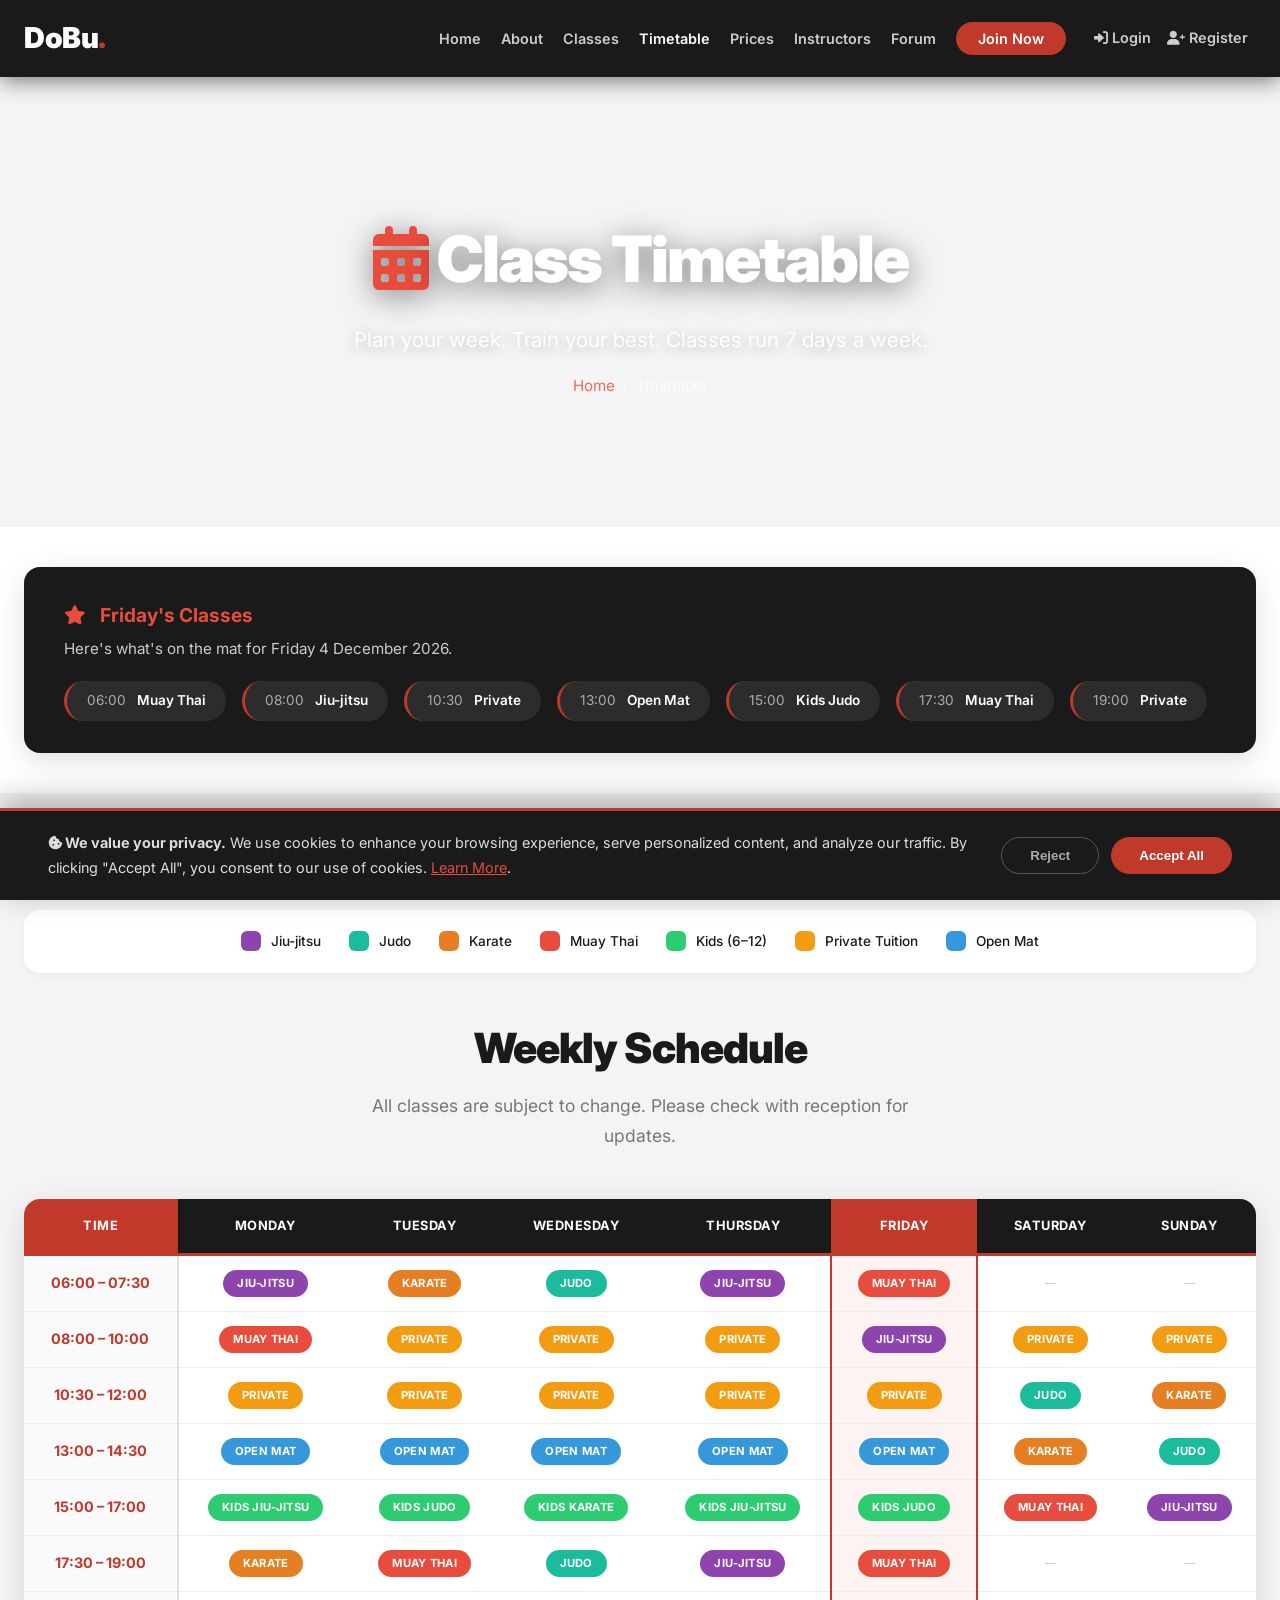
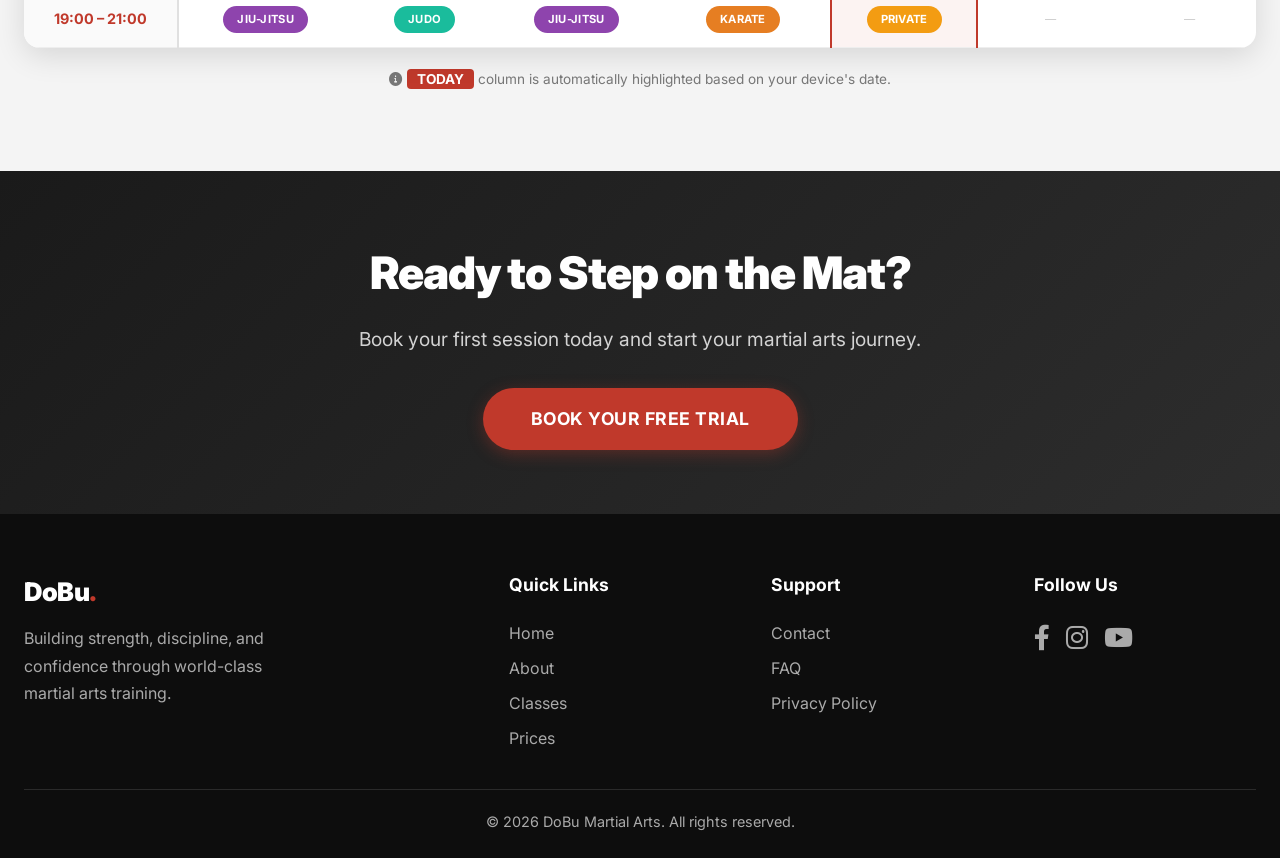
<file: timetable.html>
<!DOCTYPE html>
<html lang="en">
<head>
    <meta charset="UTF-8" />
    <meta name="viewport" content="width=device-width, initial-scale=1.0" />
    <title>Class Timetable – DoBu Martial Arts</title>

    <!-- Google Fonts -->
    <link href="https://fonts.googleapis.com/css2?family=Inter:wght@400;600;700;800;900&display=swap" rel="stylesheet" />
    <!-- Font Awesome Icons -->
    <link rel="stylesheet" href="https://cdnjs.cloudflare.com/ajax/libs/font-awesome/6.0.0-beta3/css/all.min.css" />

    <style>
        /* ============================================================
                   CSS VARIABLES
                   ============================================================ */
        :root {
            --primary: #c0392b;
            --primary-dark: #a93226;
            --primary-light: #e74c3c;
            --dark: #1a1a1a;
            --dark-light: #2d2d2d;
            --gray: #777;
            --gray-light: #f4f4f4;
            --white: #ffffff;
            --shadow: 0 8px 30px rgba(0, 0, 0, 0.12);
            --shadow-hover: 0 16px 48px rgba(0, 0, 0, 0.18);
            --radius: 16px;
            --transition: 0.35s cubic-bezier(0.4, 0, 0.2, 1);
            --max-width: 1280px;
            --font: 'Inter', -apple-system, BlinkMacSystemFont, 'Segoe UI', Roboto, sans-serif;
        }

        /* ============================================================
                   RESET & BASE
                   ============================================================ */
        *,
        *::before,
        *::after {
            margin: 0;
            padding: 0;
            box-sizing: border-box;
        }

        html {
            scroll-behavior: smooth;
        }

        body {
            font-family: var(--font);
            background: var(--gray-light);
            color: var(--dark);
            line-height: 1.7;
            -webkit-font-smoothing: antialiased;
        }

        a {
            text-decoration: none;
            color: inherit;
            transition: var(--transition);
        }

        img {
            max-width: 100%;
            display: block;
        }

        ul {
            list-style: none;
        }

        .container {
            max-width: var(--max-width);
            margin: 0 auto;
            padding: 0 24px;
        }

        /* ============================================================
                   BUTTONS
                   ============================================================ */
        .btn-primary {
            display: inline-block;
            padding: 14px 36px;
            border: none;
            border-radius: 50px;
            font-weight: 700;
            font-size: 0.95rem;
            font-family: var(--font);
            cursor: pointer;
            transition: var(--transition);
            text-transform: uppercase;
            letter-spacing: 0.5px;
            background: var(--primary);
            color: var(--white);
            box-shadow: 0 4px 16px rgba(192, 57, 43, 0.35);
        }

        .btn-primary:hover {
            background: var(--primary-dark);
            transform: translateY(-3px);
            box-shadow: 0 8px 28px rgba(192, 57, 43, 0.45);
        }

        .btn-outline-sm {
            display: inline-block;
            padding: 8px 20px;
            border: 2px solid var(--primary);
            border-radius: 50px;
            font-weight: 600;
            font-size: 0.8rem;
            font-family: var(--font);
            cursor: pointer;
            transition: var(--transition);
            background: transparent;
            color: var(--primary);
        }

        .btn-outline-sm:hover {
            background: var(--primary);
            color: var(--white);
        }

        .btn-outline-sm.active {
            background: var(--primary);
            color: var(--white);
        }

        .btn-danger {
            background: #e74c3c;
            color: var(--white);
            padding: 8px 20px;
            border: none;
            border-radius: 50px;
            font-weight: 600;
            cursor: pointer;
            transition: var(--transition);
        }

        .btn-danger:hover {
            background: #c0392b;
            transform: scale(1.05);
        }

        /* ============================================================
                   SECTION HEADERS
                   ============================================================ */
        .section-header {
            text-align: center;
            margin-bottom: 48px;
        }

        .section-header h2 {
            font-size: 2.6rem;
            font-weight: 900;
            letter-spacing: -1px;
        }

        .section-header p {
            color: var(--gray);
            font-size: 1.1rem;
            max-width: 600px;
            margin: 8px auto 0;
        }

        /* ============================================================
                   NAVIGATION (WITH AUTH)
                   ============================================================ */
        .navbar {
            position: sticky;
            top: 0;
            z-index: 1000;
            background: var(--dark);
            padding: 14px 0;
            box-shadow: 0 4px 20px rgba(0, 0, 0, 0.5);
        }

        .navbar .container {
            display: flex;
            justify-content: space-between;
            align-items: center;
            flex-wrap: wrap;
        }

        .logo {
            font-size: 1.8rem;
            font-weight: 900;
            color: var(--white);
            letter-spacing: -0.5px;
        }

        .logo span {
            color: var(--primary);
        }

        .nav-menu {
            display: flex;
            align-items: center;
            gap: 20px;
            flex-wrap: wrap;
        }

        .nav-menu a {
            color: #ccc;
            font-weight: 600;
            font-size: 0.9rem;
            position: relative;
        }

        .nav-menu a::after {
            content: '';
            position: absolute;
            bottom: -4px;
            left: 0;
            width: 0;
            height: 2.5px;
            background: var(--primary);
            transition: var(--transition);
        }

        .nav-menu a:hover {
            color: var(--white);
        }

        .nav-menu a:hover::after {
            width: 100%;
        }

        .nav-cta-btn {
            background: var(--primary);
            color: var(--white) !important;
            padding: 8px 22px;
            border-radius: 50px;
            font-weight: 700;
        }

        .nav-cta-btn::after {
            display: none !important;
        }

        .nav-cta-btn:hover {
            background: var(--primary-dark);
            transform: scale(1.05);
        }

        /* Auth Links in Nav */
        .nav-auth {
            display: flex;
            align-items: center;
            gap: 12px;
            color: #ccc;
            font-weight: 600;
            font-size: 0.9rem;
        }

        .nav-auth .auth-link {
            cursor: pointer;
            transition: var(--transition);
            padding: 4px 8px;
            border-radius: 6px;
        }

        .nav-auth .auth-link:hover {
            color: var(--white);
            background: rgba(255, 255, 255, 0.08);
        }

        .nav-auth .user-greeting {
            color: var(--primary-light);
            font-weight: 700;
        }

        .hamburger {
            display: none;
            flex-direction: column;
            gap: 5px;
            cursor: pointer;
            padding: 4px;
        }

        .hamburger span {
            width: 28px;
            height: 3px;
            background: var(--white);
            border-radius: 4px;
            transition: var(--transition);
        }

        /* ============================================================
                   TIMETABLE HERO
                   ============================================================ */
        .timetable-hero {
            position: relative;
            height: 50vh;
            min-height: 320px;
            display: flex;
            align-items: center;
            justify-content: center;
            text-align: center;
            color: var(--white);
            overflow: hidden;
        }

        .timetable-hero .bg {
            position: absolute;
            inset: 0;
            background-size: cover;
            background-position: center;
            filter: brightness(0.45) saturate(1.2);
            z-index: 0;
        }

        .timetable-hero .content {
            position: relative;
            z-index: 1;
            max-width: 800px;
            padding: 0 24px;
        }

        .timetable-hero .content h1 {
            font-size: 4rem;
            font-weight: 900;
            letter-spacing: -2px;
            text-shadow: 0 6px 30px rgba(0, 0, 0, 0.5);
            margin-bottom: 8px;
        }

        .timetable-hero .content h1 i {
            color: var(--primary-light);
        }

        .timetable-hero .content p {
            font-size: 1.3rem;
            opacity: 0.92;
            text-shadow: 0 2px 16px rgba(0, 0, 0, 0.4);
            max-width: 650px;
            margin: 0 auto;
        }

        .timetable-hero .breadcrumb {
            margin-top: 16px;
            font-size: 0.95rem;
            opacity: 0.8;
        }

        .timetable-hero .breadcrumb a {
            color: var(--primary-light);
        }

        .timetable-hero .breadcrumb a:hover {
            color: var(--white);
        }

        /* ============================================================
                   TODAY'S HIGHLIGHT
                   ============================================================ */
        .today-highlight {
            padding: 40px 0;
            background: var(--white);
            border-bottom: 2px solid var(--gray-light);
        }

        .today-highlight .highlight-box {
            background: var(--dark);
            color: var(--white);
            border-radius: var(--radius);
            padding: 32px 40px;
            display: flex;
            justify-content: space-between;
            align-items: center;
            flex-wrap: wrap;
            gap: 20px;
            box-shadow: var(--shadow);
        }

        .today-highlight .highlight-box .left h3 {
            font-size: 1.2rem;
            font-weight: 700;
            color: var(--primary-light);
            margin-bottom: 4px;
        }

        .today-highlight .highlight-box .left h3 i {
            margin-right: 10px;
        }

        .today-highlight .highlight-box .left p {
            color: #ccc;
            font-size: 0.95rem;
        }

        .today-highlight .highlight-box .right {
            display: flex;
            gap: 16px;
            flex-wrap: wrap;
        }

        .today-highlight .highlight-box .right .class-chip {
            background: rgba(255, 255, 255, 0.08);
            padding: 8px 20px;
            border-radius: 50px;
            font-size: 0.85rem;
            font-weight: 600;
            border-left: 3px solid var(--primary);
        }

        .today-highlight .highlight-box .right .class-chip .time {
            color: #aaa;
            font-weight: 400;
            margin-right: 8px;
        }

        /* ============================================================
                   FILTER BUTTONS
                   ============================================================ */
        .filter-section {
            padding: 30px 0 10px 0;
            background: var(--gray-light);
        }

        .filter-section .filter-group {
            display: flex;
            justify-content: center;
            gap: 12px;
            flex-wrap: wrap;
        }

        /* ============================================================
                   TIMETABLE TABLE
                   ============================================================ */
        .timetable-main {
            padding: 40px 0 80px 0;
            background: var(--gray-light);
        }

        .timetable-wrapper {
            overflow-x: auto;
            border-radius: var(--radius);
            box-shadow: var(--shadow);
            background: var(--white);
            position: relative;
        }

        .timetable {
            width: 100%;
            border-collapse: collapse;
            font-size: 0.9rem;
            min-width: 780px;
        }

        /* Sticky Header */
        .timetable thead th {
            position: sticky;
            top: 0;
            z-index: 20;
            background: var(--dark);
            color: var(--white);
            padding: 16px 10px;
            text-align: center;
            font-weight: 700;
            text-transform: uppercase;
            letter-spacing: 0.5px;
            font-size: 0.8rem;
            border-bottom: 3px solid var(--primary);
        }

        .timetable thead th:first-child {
            background: var(--primary);
            min-width: 110px;
            z-index: 30;
            left: 0;
        }

        /* Sticky First Column (Time) */
        .timetable tbody td:first-child {
            position: sticky;
            left: 0;
            z-index: 10;
            background: #fafafa;
            font-weight: 700;
            color: var(--primary);
            border-right: 2px solid #e0e0e0;
            min-width: 110px;
        }

        .timetable tbody td {
            padding: 14px 8px;
            text-align: center;
            border-bottom: 1px solid #eee;
            transition: var(--transition);
            vertical-align: middle;
        }

        .timetable tbody tr:hover td {
            background: rgba(192, 57, 43, 0.03);
        }

        .timetable tbody tr:hover td:first-child {
            background: #f0f0f0;
        }

        /* Today Highlight Column */
        .timetable tbody td.today-col {
            background: rgba(192, 57, 43, 0.06);
            border-left: 2px solid var(--primary);
            border-right: 2px solid var(--primary);
        }

        .timetable tbody tr:hover td.today-col {
            background: rgba(192, 57, 43, 0.10);
        }

        /* ============================================================
                   BADGES (Color coded)
                   ============================================================ */
        .badge {
            display: inline-block;
            padding: 4px 14px;
            border-radius: 30px;
            font-size: 0.7rem;
            font-weight: 700;
            text-transform: uppercase;
            letter-spacing: 0.3px;
            white-space: nowrap;
            transition: var(--transition);
        }

        .badge-jiujitsu {
            background: #8e44ad;
            color: #fff;
        }
        .badge-judo {
            background: #1abc9c;
            color: #fff;
        }
        .badge-karate {
            background: #e67e22;
            color: #fff;
        }
        .badge-muaythai {
            background: #e74c3c;
            color: #fff;
        }
        .badge-kids {
            background: #2ecc71;
            color: #fff;
        }
        .badge-private {
            background: #f39c12;
            color: #fff;
        }
        .badge-open {
            background: #3498db;
            color: #fff;
        }
        .badge-empty {
            background: transparent;
            color: #ccc;
            font-weight: 400;
            font-size: 0.7rem;
        }

        /* ============================================================
                   LEGEND
                   ============================================================ */
        .legend-section {
            padding: 40px 0 0 0;
            background: var(--gray-light);
        }

        .legend-grid {
            display: flex;
            justify-content: center;
            flex-wrap: wrap;
            gap: 16px 28px;
            padding: 20px 24px;
            background: var(--white);
            border-radius: var(--radius);
            box-shadow: 0 2px 8px rgba(0, 0, 0, 0.04);
        }

        .legend-item {
            display: flex;
            align-items: center;
            gap: 10px;
            font-size: 0.85rem;
            font-weight: 500;
        }

        .legend-item .swatch {
            width: 20px;
            height: 20px;
            border-radius: 6px;
        }

        /* ============================================================
                   MODALS (Login / Register)
                   ============================================================ */
        .modal-overlay {
            display: none;
            position: fixed;
            inset: 0;
            background: rgba(0, 0, 0, 0.7);
            z-index: 3000;
            align-items: center;
            justify-content: center;
            padding: 24px;
            backdrop-filter: blur(6px);
        }

        .modal-overlay.active {
            display: flex;
        }

        .modal-box {
            background: var(--white);
            border-radius: var(--radius);
            max-width: 480px;
            width: 100%;
            padding: 40px 36px;
            box-shadow: 0 24px 64px rgba(0, 0, 0, 0.4);
            animation: modalIn 0.3s ease;
            max-height: 90vh;
            overflow-y: auto;
            position: relative;
        }

        @keyframes modalIn {
            from {
                opacity: 0;
                transform: scale(0.95) translateY(20px);
            }
            to {
                opacity: 1;
                transform: scale(1) translateY(0);
            }
        }

        .modal-box .close-modal {
            position: absolute;
            top: 16px;
            right: 20px;
            font-size: 1.8rem;
            background: none;
            border: none;
            cursor: pointer;
            color: var(--gray);
            transition: var(--transition);
        }

        .modal-box .close-modal:hover {
            color: var(--primary);
            transform: rotate(90deg);
        }

        .modal-box h2 {
            font-size: 1.8rem;
            font-weight: 800;
            margin-bottom: 6px;
        }

        .modal-box .subtitle {
            color: var(--gray);
            margin-bottom: 24px;
            font-size: 0.95rem;
        }

        .modal-box .form-group {
            margin-bottom: 18px;
        }

        .modal-box .form-group label {
            display: block;
            font-weight: 600;
            font-size: 0.85rem;
            margin-bottom: 4px;
        }

        .modal-box .form-group input {
            width: 100%;
            padding: 12px 16px;
            border: 2px solid #e0e0e0;
            border-radius: 12px;
            font-family: var(--font);
            font-size: 0.95rem;
            transition: var(--transition);
            background: var(--gray-light);
        }

        .modal-box .form-group input:focus {
            border-color: var(--primary);
            outline: none;
            box-shadow: 0 0 0 4px rgba(192, 57, 43, 0.1);
        }

        .modal-box .form-error {
            color: #e74c3c;
            font-size: 0.85rem;
            margin-top: 4px;
            display: none;
        }

        .modal-box .form-error.show {
            display: block;
        }

        .modal-box .form-actions {
            margin-top: 24px;
        }

        .modal-box .form-actions .btn-primary {
            width: 100%;
            padding: 14px;
            font-size: 1rem;
        }

        .modal-box .switch-auth {
            text-align: center;
            margin-top: 16px;
            font-size: 0.9rem;
            color: var(--gray);
        }

        .modal-box .switch-auth a {
            color: var(--primary);
            font-weight: 700;
            cursor: pointer;
        }

        .modal-box .switch-auth a:hover {
            text-decoration: underline;
        }

        /* Lockout timer */
        .lockout-timer {
            background: #fde8e8;
            border: 1px solid #f5c6c6;
            color: #c0392b;
            padding: 10px 16px;
            border-radius: 12px;
            margin-bottom: 16px;
            display: none;
            font-weight: 600;
            text-align: center;
        }

        .lockout-timer.show {
            display: block;
        }

        /* ============================================================
                   COOKIE CONSENT BANNER
                   ============================================================ */
        .cookie-banner {
            position: fixed;
            bottom: 0;
            left: 0;
            right: 0;
            background: var(--dark);
            color: #ddd;
            padding: 20px 24px;
            z-index: 2000;
            box-shadow: 0 -8px 30px rgba(0, 0, 0, 0.3);
            display: none;
            border-top: 3px solid var(--primary);
        }

        .cookie-banner.show {
            display: block;
        }

        .cookie-banner .container {
            display: flex;
            justify-content: space-between;
            align-items: center;
            flex-wrap: wrap;
            gap: 16px;
        }

        .cookie-banner .cookie-text {
            flex: 1;
            font-size: 0.9rem;
            min-width: 200px;
        }

        .cookie-banner .cookie-text a {
            color: var(--primary-light);
            text-decoration: underline;
        }

        .cookie-banner .cookie-actions {
            display: flex;
            gap: 12px;
            flex-wrap: wrap;
        }

        .cookie-banner .btn-cookie-accept {
            background: var(--primary);
            color: var(--white);
            border: none;
            padding: 10px 28px;
            border-radius: 50px;
            font-weight: 700;
            cursor: pointer;
            transition: var(--transition);
        }

        .cookie-banner .btn-cookie-accept:hover {
            background: var(--primary-dark);
            transform: scale(1.03);
        }

        .cookie-banner .btn-cookie-reject {
            background: transparent;
            color: #aaa;
            border: 1px solid #555;
            padding: 10px 28px;
            border-radius: 50px;
            font-weight: 600;
            cursor: pointer;
            transition: var(--transition);
        }

        .cookie-banner .btn-cookie-reject:hover {
            background: rgba(255, 255, 255, 0.05);
            color: var(--white);
        }

        /* ============================================================
                   CTA BANNER
                   ============================================================ */
        .cta {
            background: linear-gradient(135deg, var(--dark) 0%, var(--dark-light) 100%);
            padding: 64px 0;
            text-align: center;
            color: var(--white);
        }

        .cta h2 {
            font-size: 2.8rem;
            font-weight: 900;
            letter-spacing: -1px;
            margin-bottom: 12px;
        }

        .cta p {
            font-size: 1.2rem;
            opacity: 0.8;
            margin-bottom: 32px;
        }

        /* ============================================================
                   FOOTER
                   ============================================================ */
        footer {
            background: #0d0d0d;
            color: #aaa;
            padding: 56px 0 24px;
        }

        .footer-grid {
            display: grid;
            grid-template-columns: 2fr 1fr 1fr 1fr;
            gap: 40px;
            margin-bottom: 32px;
        }

        .footer-grid h4 {
            color: var(--white);
            font-size: 1.1rem;
            margin-bottom: 16px;
        }

        .footer-grid ul li {
            padding: 4px 0;
        }

        .footer-grid ul li a:hover {
            color: var(--primary);
        }

        .footer-social {
            display: flex;
            gap: 16px;
            margin-top: 8px;
        }

        .footer-social a {
            font-size: 1.6rem;
            color: #aaa;
            transition: var(--transition);
        }

        .footer-social a:hover {
            color: var(--primary);
            transform: scale(1.1);
        }

        .footer-bottom {
            border-top: 1px solid #2a2a2a;
            padding-top: 20px;
            text-align: center;
            font-size: 0.9rem;
        }

        /* ============================================================
                   ANIMATIONS
                   ============================================================ */
        @keyframes fadeUp {
            from {
                opacity: 0;
                transform: translateY(30px);
            }
            to {
                opacity: 1;
                transform: translateY(0);
            }
        }

        .animate-on-scroll {
            opacity: 0;
            transform: translateY(30px);
            transition: opacity 0.7s ease, transform 0.7s ease;
        }

        .animate-on-scroll.visible {
            opacity: 1;
            transform: translateY(0);
        }

        /* ============================================================
                   RESPONSIVE
                   ============================================================ */
        @media (max-width: 1024px) {
            .timetable {
                font-size: 0.8rem;
                min-width: 720px;
            }
            .timetable thead th,
            .timetable tbody td {
                padding: 12px 6px;
            }
            .badge {
                font-size: 0.65rem;
                padding: 3px 10px;
            }
        }

        @media (max-width: 768px) {
            .nav-menu {
                display: none;
                flex-direction: column;
                width: 100%;
                background: var(--dark);
                padding: 20px 0;
                gap: 16px;
            }
            .nav-menu.open {
                display: flex;
            }
            .hamburger {
                display: flex;
            }

            .nav-auth {
                flex-wrap: wrap;
                justify-content: center;
            }

            .timetable-hero {
                height: 40vh;
                min-height: 280px;
            }
            .timetable-hero .content h1 {
                font-size: 2.4rem;
            }
            .timetable-hero .content p {
                font-size: 1rem;
            }

            .today-highlight .highlight-box {
                flex-direction: column;
                text-align: center;
                padding: 24px 20px;
            }
            .today-highlight .highlight-box .right {
                justify-content: center;
            }

            .legend-grid {
                gap: 10px 16px;
                padding: 16px;
            }
            .legend-item {
                font-size: 0.75rem;
            }

            .footer-grid {
                grid-template-columns: 1fr 1fr;
                gap: 32px;
            }
            .section-header h2 {
                font-size: 2rem;
            }
            .cta h2 {
                font-size: 2rem;
            }

            .timetable {
                font-size: 0.7rem;
                min-width: 620px;
            }
            .timetable thead th,
            .timetable tbody td {
                padding: 10px 4px;
            }
            .badge {
                font-size: 0.6rem;
                padding: 2px 8px;
            }
            .timetable thead th:first-child,
            .timetable tbody td:first-child {
                min-width: 70px;
            }

            .modal-box {
                padding: 28px 20px;
            }

            .cookie-banner .container {
                flex-direction: column;
                text-align: center;
            }
        }

        @media (max-width: 480px) {
            .footer-grid {
                grid-template-columns: 1fr;
                text-align: center;
            }
            .footer-social {
                justify-content: center;
            }
            .timetable-hero .content h1 {
                font-size: 1.8rem;
            }
            .section-header h2 {
                font-size: 1.6rem;
            }
            .btn-primary {
                padding: 12px 28px;
                font-size: 0.85rem;
            }
            .filter-section .filter-group {
                gap: 6px;
            }
            .btn-outline-sm {
                font-size: 0.7rem;
                padding: 6px 14px;
            }
            .timetable {
                font-size: 0.6rem;
                min-width: 520px;
            }
            .badge {
                font-size: 0.5rem;
                padding: 2px 6px;
            }
            .timetable thead th {
                font-size: 0.6rem;
                padding: 8px 2px;
            }
            .timetable tbody td {
                padding: 8px 2px;
            }
            .timetable thead th:first-child,
            .timetable tbody td:first-child {
                min-width: 55px;
                font-size: 0.6rem;
            }
        }
    </style>
</head>

<body>

    <!-- ============================================================
    NAVIGATION (WITH AUTH)
    ============================================================ -->
    <header class="navbar">
        <div class="container">
            <div class="logo">DoBu<span>.</span></div>
            <ul class="nav-menu" id="navMenu">
                <li><a href="index.html">Home</a></li>
                <li><a href="aboutus.html">About</a></li>
                <li><a href="classes.html">Classes</a></li>
                <li><a href="timetable.html" style="color:#fff;">Timetable</a></li>
                <li><a href="prices.html">Prices</a></li>
                <li><a href="Instructor.html">Instructors</a></li>
                <li><a href="forumn.html">Forum</a></li>
                <li><a href="#" class="nav-cta-btn" id="joinNowNav">Join Now</a></li>
                <!-- Auth Section -->
                <li class="nav-auth" id="authSection">
                    <span id="authLinks">
                        <span class="auth-link" id="loginNavBtn"><i class="fas fa-sign-in-alt"></i> Login</span>
                        <span class="auth-link" id="registerNavBtn"><i class="fas fa-user-plus"></i> Register</span>
                    </span>
                    <span id="userGreeting" style="display:none;">
                        <span class="user-greeting"><i class="fas fa-user-circle"></i> <span id="displayName">User</span></span>
                        <button class="btn-danger" id="logoutBtn" style="padding:4px 14px; font-size:0.75rem;">Logout</button>
                    </span>
                </li>
            </ul>
            <div class="hamburger" id="hamburger" aria-label="Toggle navigation">
                <span></span><span></span><span></span>
            </div>
        </div>
    </header>

    <!-- ============================================================
    TIMETABLE HERO
    ============================================================ -->
    <section class="timetable-hero">
        <div class="bg" style="background-image: url('https://images.unsplash.com/photo-1555597673-b21d5c935865?w=1400');"></div>
        <div class="content">
            <h1><i class="fas fa-calendar-alt"></i> Class Timetable</h1>
            <p>Plan your week. Train your best. Classes run 7 days a week.</p>
            <div class="breadcrumb">
                <a href="index.html">Home</a> &nbsp;/&nbsp; Timetable
            </div>
        </div>
    </section>

    <!-- ============================================================
    TODAY'S HIGHLIGHT (Dynamic)
    ============================================================ -->
    <section class="today-highlight">
        <div class="container">
            <div class="highlight-box" id="todayHighlight">
                <div class="left">
                    <h3><i class="fas fa-star"></i> <span id="todayName">Today's</span> Classes</h3>
                    <p>Here's what's on the mat for <span id="todayDate"></span>.</p>
                </div>
                <div class="right" id="todayClasses">
                    <!-- Dynamically populated by JavaScript -->
                    <span class="class-chip">Loading...</span>
                </div>
            </div>
        </div>
    </section>

    <!-- ============================================================
    FILTER SECTION
    ============================================================ -->
    <section class="filter-section">
        <div class="container">
            <div class="filter-group" id="filterGroup">
                <button class="btn-outline-sm active" data-filter="all">All Classes</button>
                <button class="btn-outline-sm" data-filter="jiujitsu">Jiu-jitsu</button>
                <button class="btn-outline-sm" data-filter="judo">Judo</button>
                <button class="btn-outline-sm" data-filter="karate">Karate</button>
                <button class="btn-outline-sm" data-filter="muaythai">Muay Thai</button>
                <button class="btn-outline-sm" data-filter="kids">Kids</button>
                <button class="btn-outline-sm" data-filter="private">Private</button>
                <button class="btn-outline-sm" data-filter="open">Open Mat</button>
            </div>
        </div>
    </section>

    <!-- ============================================================
    LEGEND
    ============================================================ -->
    <section class="legend-section">
        <div class="container">
            <div class="legend-grid animate-on-scroll">
                <span class="legend-item"><span class="swatch" style="background:#8e44ad;"></span> Jiu-jitsu</span>
                <span class="legend-item"><span class="swatch" style="background:#1abc9c;"></span> Judo</span>
                <span class="legend-item"><span class="swatch" style="background:#e67e22;"></span> Karate</span>
                <span class="legend-item"><span class="swatch" style="background:#e74c3c;"></span> Muay Thai</span>
                <span class="legend-item"><span class="swatch" style="background:#2ecc71;"></span> Kids (6–12)</span>
                <span class="legend-item"><span class="swatch" style="background:#f39c12;"></span> Private Tuition</span>
                <span class="legend-item"><span class="swatch" style="background:#3498db;"></span> Open Mat</span>
            </div>
        </div>
    </section>

    <!-- ============================================================
    FULL TIMETABLE
    ============================================================ -->
    <section class="timetable-main">
        <div class="container">
            <div class="section-header">
                <h2>Weekly Schedule</h2>
                <p>All classes are subject to change. Please check with reception for updates.</p>
            </div>
            <div class="timetable-wrapper animate-on-scroll">
                <table class="timetable" id="timetableTable">
                    <thead>
                        <tr>
                            <th>Time</th>
                            <th data-day="mon">Monday</th>
                            <th data-day="tue">Tuesday</th>
                            <th data-day="wed">Wednesday</th>
                            <th data-day="thu">Thursday</th>
                            <th data-day="fri">Friday</th>
                            <th data-day="sat">Saturday</th>
                            <th data-day="sun">Sunday</th>
                        </tr>
                    </thead>
                    <tbody>
                        <!-- 06:00 – 07:30 -->
                        <tr>
                            <td>06:00 – 07:30</td>
                            <td class="cell-jiujitsu"><span class="badge badge-jiujitsu">Jiu-jitsu</span></td>
                            <td class="cell-karate"><span class="badge badge-karate">Karate</span></td>
                            <td class="cell-judo"><span class="badge badge-judo">Judo</span></td>
                            <td class="cell-jiujitsu"><span class="badge badge-jiujitsu">Jiu-jitsu</span></td>
                            <td class="cell-muaythai"><span class="badge badge-muaythai">Muay Thai</span></td>
                            <td class="cell-empty"><span class="badge badge-empty">—</span></td>
                            <td class="cell-empty"><span class="badge badge-empty">—</span></td>
                        </tr>

                        <!-- 08:00 – 10:00 -->
                        <tr>
                            <td>08:00 – 10:00</td>
                            <td class="cell-muaythai"><span class="badge badge-muaythai">Muay Thai</span></td>
                            <td class="cell-private"><span class="badge badge-private">Private</span></td>
                            <td class="cell-private"><span class="badge badge-private">Private</span></td>
                            <td class="cell-private"><span class="badge badge-private">Private</span></td>
                            <td class="cell-jiujitsu"><span class="badge badge-jiujitsu">Jiu-jitsu</span></td>
                            <td class="cell-private"><span class="badge badge-private">Private</span></td>
                            <td class="cell-private"><span class="badge badge-private">Private</span></td>
                        </tr>

                        <!-- 10:30 – 12:00 -->
                        <tr>
                            <td>10:30 – 12:00</td>
                            <td class="cell-private"><span class="badge badge-private">Private</span></td>
                            <td class="cell-private"><span class="badge badge-private">Private</span></td>
                            <td class="cell-private"><span class="badge badge-private">Private</span></td>
                            <td class="cell-private"><span class="badge badge-private">Private</span></td>
                            <td class="cell-private"><span class="badge badge-private">Private</span></td>
                            <td class="cell-judo"><span class="badge badge-judo">Judo</span></td>
                            <td class="cell-karate"><span class="badge badge-karate">Karate</span></td>
                        </tr>

                        <!-- 13:00 – 14:30 -->
                        <tr>
                            <td>13:00 – 14:30</td>
                            <td class="cell-open"><span class="badge badge-open">Open Mat</span></td>
                            <td class="cell-open"><span class="badge badge-open">Open Mat</span></td>
                            <td class="cell-open"><span class="badge badge-open">Open Mat</span></td>
                            <td class="cell-open"><span class="badge badge-open">Open Mat</span></td>
                            <td class="cell-open"><span class="badge badge-open">Open Mat</span></td>
                            <td class="cell-karate"><span class="badge badge-karate">Karate</span></td>
                            <td class="cell-judo"><span class="badge badge-judo">Judo</span></td>
                        </tr>

                        <!-- 15:00 – 17:00 -->
                        <tr>
                            <td>15:00 – 17:00</td>
                            <td class="cell-kids"><span class="badge badge-kids">Kids Jiu-jitsu</span></td>
                            <td class="cell-kids"><span class="badge badge-kids">Kids Judo</span></td>
                            <td class="cell-kids"><span class="badge badge-kids">Kids Karate</span></td>
                            <td class="cell-kids"><span class="badge badge-kids">Kids Jiu-jitsu</span></td>
                            <td class="cell-kids"><span class="badge badge-kids">Kids Judo</span></td>
                            <td class="cell-muaythai"><span class="badge badge-muaythai">Muay Thai</span></td>
                            <td class="cell-jiujitsu"><span class="badge badge-jiujitsu">Jiu-jitsu</span></td>
                        </tr>

                        <!-- 17:30 – 19:00 -->
                        <tr>
                            <td>17:30 – 19:00</td>
                            <td class="cell-karate"><span class="badge badge-karate">Karate</span></td>
                            <td class="cell-muaythai"><span class="badge badge-muaythai">Muay Thai</span></td>
                            <td class="cell-judo"><span class="badge badge-judo">Judo</span></td>
                            <td class="cell-jiujitsu"><span class="badge badge-jiujitsu">Jiu-jitsu</span></td>
                            <td class="cell-muaythai"><span class="badge badge-muaythai">Muay Thai</span></td>
                            <td class="cell-empty"><span class="badge badge-empty">—</span></td>
                            <td class="cell-empty"><span class="badge badge-empty">—</span></td>
                        </tr>

                        <!-- 19:00 – 21:00 -->
                        <tr>
                            <td>19:00 – 21:00</td>
                            <td class="cell-jiujitsu"><span class="badge badge-jiujitsu">Jiu-jitsu</span></td>
                            <td class="cell-judo"><span class="badge badge-judo">Judo</span></td>
                            <td class="cell-jiujitsu"><span class="badge badge-jiujitsu">Jiu-jitsu</span></td>
                            <td class="cell-karate"><span class="badge badge-karate">Karate</span></td>
                            <td class="cell-private"><span class="badge badge-private">Private</span></td>
                            <td class="cell-empty"><span class="badge badge-empty">—</span></td>
                            <td class="cell-empty"><span class="badge badge-empty">—</span></td>
                        </tr>
                    </tbody>
                </table>
            </div>
            <p style="text-align:center; margin-top: 20px; color:var(--gray); font-size:0.85rem;">
                <i class="fas fa-info-circle"></i> 
                <span style="background:var(--primary); color:#fff; padding:2px 10px; border-radius:4px; font-weight:700;">TODAY</span> column is automatically highlighted based on your device's date.
            </p>
        </div>
    </section>

    <!-- ============================================================
    CTA BANNER
    ============================================================ -->
    <section class="cta">
        <div class="container">
            <h2>Ready to Step on the Mat?</h2>
            <p>Book your first session today and start your martial arts journey.</p>
            <a href="#" class="btn-primary" style="font-size: 1.1rem; padding: 16px 48px;">Book Your Free Trial</a>
        </div>
    </section>

    <!-- ============================================================
    FOOTER
    ============================================================ -->
    <footer>
        <div class="container">
            <div class="footer-grid">
                <div>
                    <div class="logo" style="font-size:1.6rem;">DoBu<span>.</span></div>
                    <p style="margin-top: 12px; max-width: 280px;">
                        Building strength, discipline, and confidence through
                        world-class martial arts training.
                    </p>
                </div>
                <div>
                    <h4>Quick Links</h4>
                    <ul>
                        <li><a href="index.html">Home</a></li>
                        <li><a href="aboutus.html">About</a></li>
                        <li><a href="classes.html">Classes</a></li>
                        <li><a href="prices.html">Prices</a></li>
                    </ul>
                </div>
                <div>
                    <h4>Support</h4>
                    <ul>
                        <li><a href="#">Contact</a></li>
                        <li><a href="#">FAQ</a></li>
                        <li><a href="#">Privacy Policy</a></li>
                    </ul>
                </div>
                <div>
                    <h4>Follow Us</h4>
                    <div class="footer-social">
                        <a href="#" aria-label="Facebook"><i class="fab fa-facebook-f"></i></a>
                        <a href="#" aria-label="Instagram"><i class="fab fa-instagram"></i></a>
                        <a href="#" aria-label="YouTube"><i class="fab fa-youtube"></i></a>
                    </div>
                </div>
            </div>
            <div class="footer-bottom">
                &copy; 2026 DoBu Martial Arts. All rights reserved.
            </div>
        </div>
    </footer>

    <!-- ============================================================
    COOKIE CONSENT BANNER
    ============================================================ -->
    <div class="cookie-banner" id="cookieBanner">
        <div class="container">
            <div class="cookie-text">
                <strong><i class="fas fa-cookie-bite"></i> We value your privacy.</strong>
                We use cookies to enhance your browsing experience, serve personalized content, and analyze our traffic. By clicking "Accept All", you consent to our use of cookies.
                <a href="#">Learn More</a>.
            </div>
            <div class="cookie-actions">
                <button class="btn-cookie-reject" id="rejectCookies">Reject</button>
                <button class="btn-cookie-accept" id="acceptCookies">Accept All</button>
            </div>
        </div>
    </div>

    <!-- ============================================================
    LOGIN MODAL
    ============================================================ -->
    <div class="modal-overlay" id="loginModal">
        <div class="modal-box">
            <button class="close-modal" id="closeLoginModal">&times;</button>
            <h2><i class="fas fa-sign-in-alt" style="color:var(--primary);"></i> Login</h2>
            <p class="subtitle">Welcome back! Please log in to your account.</p>

            <div class="lockout-timer" id="lockoutTimer">
                <i class="fas fa-clock"></i> Too many failed attempts. Please wait <span id="lockoutCountdown">180</span> seconds.
            </div>

            <form id="loginForm">
                <div class="form-group">
                    <label for="loginEmail">Email Address</label>
                    <input type="email" id="loginEmail" placeholder="you@example.com" required />
                </div>
                <div class="form-group">
                    <label for="loginPassword">Password</label>
                    <input type="password" id="loginPassword" placeholder="••••••••" required />
                </div>
                <div class="form-error" id="loginError">Invalid email or password.</div>
                <div class="form-actions">
                    <button type="submit" class="btn-primary">Login</button>
                </div>
                <div class="switch-auth">
                    Don't have an account? <a id="switchToRegisterFromLogin">Register here</a>
                </div>
            </form>
        </div>
    </div>

    <!-- ============================================================
    REGISTER MODAL
    ============================================================ -->
    <div class="modal-overlay" id="registerModal">
        <div class="modal-box">
            <button class="close-modal" id="closeRegisterModal">&times;</button>
            <h2><i class="fas fa-user-plus" style="color:var(--primary);"></i> Create Account</h2>
            <p class="subtitle">Join the DoBu community today. It's free!</p>

            <form id="registerForm">
                <div class="form-group">
                    <label for="regFullName">Full Name</label>
                    <input type="text" id="regFullName" placeholder="John Doe" required />
                </div>
                <div class="form-group">
                    <label for="regEmail">Email Address</label>
                    <input type="email" id="regEmail" placeholder="you@example.com" required />
                </div>
                <div class="form-group">
                    <label for="regPassword">Password</label>
                    <input type="password" id="regPassword" placeholder="Min 6 characters" required minlength="6" />
                </div>
                <div class="form-group">
                    <label for="regConfirmPassword">Confirm Password</label>
                    <input type="password" id="regConfirmPassword" placeholder="Re-enter password" required />
                </div>
                <div class="form-error" id="registerError">Passwords do not match or email already exists.</div>
                <div class="form-actions">
                    <button type="submit" class="btn-primary">Register</button>
                </div>
                <div class="switch-auth">
                    Already have an account? <a id="switchToLoginFromRegister">Login here</a>
                </div>
            </form>
        </div>
    </div>

    <!-- ============================================================
    JAVASCRIPT
    ============================================================ -->
    <script>
        (function() {
            'use strict';

            // ============================================
            // 1. MOBILE HAMBURGER MENU
            // ============================================
            const hamburger = document.getElementById('hamburger');
            const navMenu = document.getElementById('navMenu');

            hamburger.addEventListener('click', function() {
                navMenu.classList.toggle('open');
            });

            navMenu.querySelectorAll('a').forEach(function(link) {
                link.addEventListener('click', function() {
                    navMenu.classList.remove('open');
                });
            });

            document.addEventListener('keydown', function(e) {
                if (e.key === 'Escape' && navMenu.classList.contains('open')) {
                    navMenu.classList.remove('open');
                }
            });

            // ============================================
            // 2. SCROLL ANIMATIONS
            // ============================================
            document.addEventListener('DOMContentLoaded', function() {
                const observer = new IntersectionObserver(function(entries) {
                    entries.forEach(function(entry) {
                        if (entry.isIntersecting) {
                            entry.target.classList.add('visible');
                        }
                    });
                }, {
                    threshold: 0.15,
                    rootMargin: '0px 0px -30px 0px'
                });

                document.querySelectorAll('.animate-on-scroll').forEach(function(el) {
                    observer.observe(el);
                });
            });

            // ============================================
            // 3. TODAY'S HIGHLIGHT & COLUMN HIGHLIGHT
            // ============================================
            function getDayData() {
                const days = ['Sunday', 'Monday', 'Tuesday', 'Wednesday', 'Thursday', 'Friday', 'Saturday'];
                const shortDays = ['sun', 'mon', 'tue', 'wed', 'thu', 'fri', 'sat'];
                const now = new Date();
                const dayIndex = now.getDay();
                return {
                    name: days[dayIndex],
                    short: shortDays[dayIndex],
                    index: dayIndex,
                    date: now.toLocaleDateString('en-GB', {
                        weekday: 'long',
                        year: 'numeric',
                        month: 'long',
                        day: 'numeric'
                    })
                };
            }

            function populateTodayHighlight() {
                const today = getDayData();
                document.getElementById('todayName').textContent = today.name + "'s";
                document.getElementById('todayDate').textContent = today.date;

                const colMap = {
                    'sun': 7,
                    'mon': 1,
                    'tue': 2,
                    'wed': 3,
                    'thu': 4,
                    'fri': 5,
                    'sat': 6
                };
                const colIndex = colMap[today.short];

                const table = document.getElementById('timetableTable');
                const allRows = table.querySelectorAll('tbody tr');

                table.querySelectorAll('td.today-col').forEach(function(td) {
                    td.classList.remove('today-col');
                });

                allRows.forEach(function(row) {
                    const cells = row.querySelectorAll('td');
                    if (cells[colIndex]) {
                        cells[colIndex].classList.add('today-col');
                    }
                });

                const headers = table.querySelectorAll('thead th');
                headers.forEach(function(th, idx) {
                    if (idx === colIndex) {
                        th.style.background = '#c0392b';
                        th.style.color = '#fff';
                    } else if (idx !== 0) {
                        th.style.background = '#1a1a1a';
                        th.style.color = '#fff';
                    }
                });

                const todayContainer = document.getElementById('todayClasses');
                const dayShort = today.short;

                const schedule = {
                    mon: [
                        { time: '06:00', name: 'Jiu-jitsu' },
                        { time: '08:00', name: 'Muay Thai' },
                        { time: '10:30', name: 'Private' },
                        { time: '13:00', name: 'Open Mat' },
                        { time: '15:00', name: 'Kids Jiu-jitsu' },
                        { time: '17:30', name: 'Karate' },
                        { time: '19:00', name: 'Jiu-jitsu' }
                    ],
                    tue: [
                        { time: '06:00', name: 'Karate' },
                        { time: '08:00', name: 'Private' },
                        { time: '10:30', name: 'Private' },
                        { time: '13:00', name: 'Open Mat' },
                        { time: '15:00', name: 'Kids Judo' },
                        { time: '17:30', name: 'Muay Thai' },
                        { time: '19:00', name: 'Judo' }
                    ],
                    wed: [
                        { time: '06:00', name: 'Judo' },
                        { time: '08:00', name: 'Private' },
                        { time: '10:30', name: 'Private' },
                        { time: '13:00', name: 'Open Mat' },
                        { time: '15:00', name: 'Kids Karate' },
                        { time: '17:30', name: 'Judo' },
                        { time: '19:00', name: 'Jiu-jitsu' }
                    ],
                    thu: [
                        { time: '06:00', name: 'Jiu-jitsu' },
                        { time: '08:00', name: 'Private' },
                        { time: '10:30', name: 'Private' },
                        { time: '13:00', name: 'Open Mat' },
                        { time: '15:00', name: 'Kids Jiu-jitsu' },
                        { time: '17:30', name: 'Jiu-jitsu' },
                        { time: '19:00', name: 'Karate' }
                    ],
                    fri: [
                        { time: '06:00', name: 'Muay Thai' },
                        { time: '08:00', name: 'Jiu-jitsu' },
                        { time: '10:30', name: 'Private' },
                        { time: '13:00', name: 'Open Mat' },
                        { time: '15:00', name: 'Kids Judo' },
                        { time: '17:30', name: 'Muay Thai' },
                        { time: '19:00', name: 'Private' }
                    ],
                    sat: [
                        { time: '08:00', name: 'Private' },
                        { time: '10:30', name: 'Judo' },
                        { time: '13:00', name: 'Karate' },
                        { time: '15:00', name: 'Muay Thai' }
                    ],
                    sun: [
                        { time: '08:00', name: 'Private' },
                        { time: '10:30', name: 'Karate' },
                        { time: '13:00', name: 'Judo' },
                        { time: '15:00', name: 'Jiu-jitsu' }
                    ]
                };

                const todaySchedule = schedule[dayShort] || [];
                if (todaySchedule.length > 0) {
                    let html = '';
                    todaySchedule.forEach(function(cls) {
                        html +=
                            `<span class="class-chip"><span class="time">${cls.time}</span> ${cls.name}</span>`;
                    });
                    todayContainer.innerHTML = html;
                } else {
                    todayContainer.innerHTML = `<span class="class-chip">No classes scheduled today.</span>`;
                }
            }

            // ============================================
            // 4. FILTER FUNCTIONALITY
            // ============================================
            function initFilters() {
                const filterButtons = document.querySelectorAll('#filterGroup .btn-outline-sm');

                filterButtons.forEach(function(btn) {
                    btn.addEventListener('click', function() {
                        filterButtons.forEach(function(b) { b.classList.remove('active'); });
                        this.classList.add('active');

                        const filter = this.dataset.filter;
                        const allCells = document.querySelectorAll('#timetableTable tbody td');

                        if (filter === 'all') {
                            allCells.forEach(function(cell) {
                                cell.style.display = '';
                            });
                            document.querySelectorAll('#timetableTable .badge').forEach(function(badge) {
                                badge.style.opacity = '1';
                            });
                            return;
                        }

                        const filterClass = 'cell-' + filter;

                        allCells.forEach(function(cell) {
                            if (cell.parentElement && cell.parentElement.querySelector('td:first-child') ===
                                cell) {
                                return;
                            }
                            if (cell.classList.contains(filterClass)) {
                                cell.style.display = '';
                                const badge = cell.querySelector('.badge');
                                if (badge) badge.style.opacity = '1';
                            } else {
                                cell.style.display = 'none';
                            }
                        });
                    });
                });
            }

            // ============================================
            // 5. AUTH SYSTEM (Login / Register / Logout / Lockout)
            // ============================================

            // --- DOM refs ---
            const loginModal = document.getElementById('loginModal');
            const registerModal = document.getElementById('registerModal');
            const loginNavBtn = document.getElementById('loginNavBtn');
            const registerNavBtn = document.getElementById('registerNavBtn');
            const joinNowNav = document.getElementById('joinNowNav');
            const closeLoginModal = document.getElementById('closeLoginModal');
            const closeRegisterModal = document.getElementById('closeRegisterModal');
            const switchToRegister = document.getElementById('switchToRegisterFromLogin');
            const switchToLogin = document.getElementById('switchToLoginFromRegister');

            const loginForm = document.getElementById('loginForm');
            const registerForm = document.getElementById('registerForm');
            const loginError = document.getElementById('loginError');
            const registerError = document.getElementById('registerError');
            const lockoutTimer = document.getElementById('lockoutTimer');
            const lockoutCountdown = document.getElementById('lockoutCountdown');

            const authLinks = document.getElementById('authLinks');
            const userGreeting = document.getElementById('userGreeting');
            const displayName = document.getElementById('displayName');
            const logoutBtn = document.getElementById('logoutBtn');

            // --- Helpers ---
            function getUsers() {
                return JSON.parse(localStorage.getItem('dobu_users')) || [];
            }

            function saveUsers(users) {
                localStorage.setItem('dobu_users', JSON.stringify(users));
            }

            function getCurrentUser() {
                return JSON.parse(localStorage.getItem('dobu_current_user'));
            }

            function setCurrentUser(user) {
                localStorage.setItem('dobu_current_user', JSON.stringify(user));
            }

            function clearCurrentUser() {
                localStorage.removeItem('dobu_current_user');
            }

            function getFailedAttempts() {
                return parseInt(localStorage.getItem('dobu_failed_attempts')) || 0;
            }

            function setFailedAttempts(count) {
                localStorage.setItem('dobu_failed_attempts', count.toString());
            }

            function getLockoutUntil() {
                return parseInt(localStorage.getItem('dobu_lockout_until')) || 0;
            }

            function setLockoutUntil(timestamp) {
                localStorage.setItem('dobu_lockout_until', timestamp.toString());
            }

            function isLockedOut() {
                const until = getLockoutUntil();
                return until > Date.now();
            }

            function getRemainingLockoutSeconds() {
                const until = getLockoutUntil();
                if (until <= Date.now()) return 0;
                return Math.floor((until - Date.now()) / 1000);
            }

            // --- UI Update ---
            function updateAuthUI() {
                const user = getCurrentUser();
                if (user) {
                    authLinks.style.display = 'none';
                    userGreeting.style.display = 'inline-flex';
                    displayName.textContent = user.name || user.email;
                } else {
                    authLinks.style.display = 'inline-flex';
                    userGreeting.style.display = 'none';
                }
            }

            // --- Open / Close Modals ---
            function openModal(modal) {
                modal.classList.add('active');
                document.body.style.overflow = 'hidden';
                loginError.classList.remove('show');
                registerError.classList.remove('show');
                if (modal === loginModal) {
                    if (isLockedOut()) {
                        lockoutTimer.classList.add('show');
                        startLockoutTimer();
                    } else {
                        lockoutTimer.classList.remove('show');
                    }
                }
            }

            function closeModal(modal) {
                modal.classList.remove('active');
                document.body.style.overflow = '';
                if (window._lockoutInterval) {
                    clearInterval(window._lockoutInterval);
                    window._lockoutInterval = null;
                }
            }

            function startLockoutTimer() {
                if (window._lockoutInterval) clearInterval(window._lockoutInterval);
                window._lockoutInterval = setInterval(function() {
                    const remaining = getRemainingLockoutSeconds();
                    if (remaining <= 0) {
                        lockoutTimer.classList.remove('show');
                        clearInterval(window._lockoutInterval);
                        window._lockoutInterval = null;
                        setFailedAttempts(0);
                        setLockoutUntil(0);
                        return;
                    }
                    lockoutCountdown.textContent = remaining;
                }, 1000);
                const rem = getRemainingLockoutSeconds();
                if (rem > 0) lockoutCountdown.textContent = rem;
            }

            // --- Event listeners for modals ---
            loginNavBtn.addEventListener('click', function(e) {
                e.preventDefault();
                openModal(loginModal);
            });
            registerNavBtn.addEventListener('click', function(e) {
                e.preventDefault();
                openModal(registerModal);
            });
            joinNowNav.addEventListener('click', function(e) {
                e.preventDefault();
                openModal(registerModal);
            });

            closeLoginModal.addEventListener('click', function() { closeModal(loginModal); });
            closeRegisterModal.addEventListener('click', function() { closeModal(registerModal); });

            switchToRegister.addEventListener('click', function() {
                closeModal(loginModal);
                openModal(registerModal);
            });
            switchToLogin.addEventListener('click', function() {
                closeModal(registerModal);
                openModal(loginModal);
            });

            loginModal.addEventListener('click', function(e) {
                if (e.target === loginModal) closeModal(loginModal);
            });
            registerModal.addEventListener('click', function(e) {
                if (e.target === registerModal) closeModal(registerModal);
            });

            document.addEventListener('keydown', function(e) {
                if (e.key === 'Escape') {
                    if (loginModal.classList.contains('active')) closeModal(loginModal);
                    if (registerModal.classList.contains('active')) closeModal(registerModal);
                }
            });

            // --- Register ---
            registerForm.addEventListener('submit', function(e) {
                e.preventDefault();
                const name = document.getElementById('regFullName').value.trim();
                const email = document.getElementById('regEmail').value.trim().toLowerCase();
                const pass = document.getElementById('regPassword').value;
                const confirm = document.getElementById('regConfirmPassword').value;

                registerError.classList.remove('show');

                if (pass !== confirm) {
                    registerError.textContent = 'Passwords do not match.';
                    registerError.classList.add('show');
                    return;
                }
                if (pass.length < 6) {
                    registerError.textContent = 'Password must be at least 6 characters.';
                    registerError.classList.add('show');
                    return;
                }

                const users = getUsers();
                if (users.find(u => u.email === email)) {
                    registerError.textContent = 'This email is already registered. Please login.';
                    registerError.classList.add('show');
                    return;
                }

                const newUser = { name, email, password: pass };
                users.push(newUser);
                saveUsers(users);

                setCurrentUser({ name, email });
                updateAuthUI();
                closeModal(registerModal);
                registerForm.reset();
                alert('✅ Registration successful! Welcome to DoBu, ' + name + '!');
            });

            // --- Login ---
            loginForm.addEventListener('submit', function(e) {
                e.preventDefault();
                const email = document.getElementById('loginEmail').value.trim().toLowerCase();
                const pass = document.getElementById('loginPassword').value;

                loginError.classList.remove('show');

                if (isLockedOut()) {
                    loginError.textContent = 'Account locked. Please wait ' + getRemainingLockoutSeconds() +
                        ' seconds.';
                    loginError.classList.add('show');
                    lockoutTimer.classList.add('show');
                    startLockoutTimer();
                    return;
                }

                const users = getUsers();
                const user = users.find(u => u.email === email && u.password === pass);

                if (!user) {
                    let attempts = getFailedAttempts() + 1;
                    setFailedAttempts(attempts);

                    if (attempts >= 3) {
                        const lockUntil = Date.now() + 180000;
                        setLockoutUntil(lockUntil);
                        setFailedAttempts(0);
                        loginError.textContent = 'Too many failed attempts. Account locked for 3 minutes.';
                        loginError.classList.add('show');
                        lockoutTimer.classList.add('show');
                        startLockoutTimer();
                        return;
                    }

                    loginError.textContent = `Invalid email or password. (${attempts}/3 attempts)`;
                    loginError.classList.add('show');
                    return;
                }

                setFailedAttempts(0);
                setLockoutUntil(0);
                setCurrentUser({ name: user.name, email: user.email });
                updateAuthUI();
                closeModal(loginModal);
                loginForm.reset();
                alert('👋 Welcome back, ' + user.name + '!');
            });

            // --- Logout ---
            logoutBtn.addEventListener('click', function() {
                if (confirm('Are you sure you want to logout?')) {
                    clearCurrentUser();
                    updateAuthUI();
                    alert('You have been logged out.');
                }
            });

            // --- Initialize Auth UI ---
            updateAuthUI();

            // ============================================
            // 6. COOKIE CONSENT
            // ============================================
            const cookieBanner = document.getElementById('cookieBanner');
            const acceptCookies = document.getElementById('acceptCookies');
            const rejectCookies = document.getElementById('rejectCookies');

            function checkCookieConsent() {
                const consent = localStorage.getItem('dobu_cookie_consent');
                if (consent === null) {
                    cookieBanner.classList.add('show');
                } else {
                    cookieBanner.classList.remove('show');
                }
            }

            function setCookieConsent(value) {
                localStorage.setItem('dobu_cookie_consent', value);
                cookieBanner.classList.remove('show');
            }

            acceptCookies.addEventListener('click', function() {
                setCookieConsent('accepted');
            });

            rejectCookies.addEventListener('click', function() {
                setCookieConsent('rejected');
            });

            checkCookieConsent();

            // ============================================
            // 7. INIT ON LOAD (Timetable functions)
            // ============================================
            document.addEventListener('DOMContentLoaded', function() {
                populateTodayHighlight();
                initFilters();
            });

        })();
    </script>

</body>
</html>
</file>
